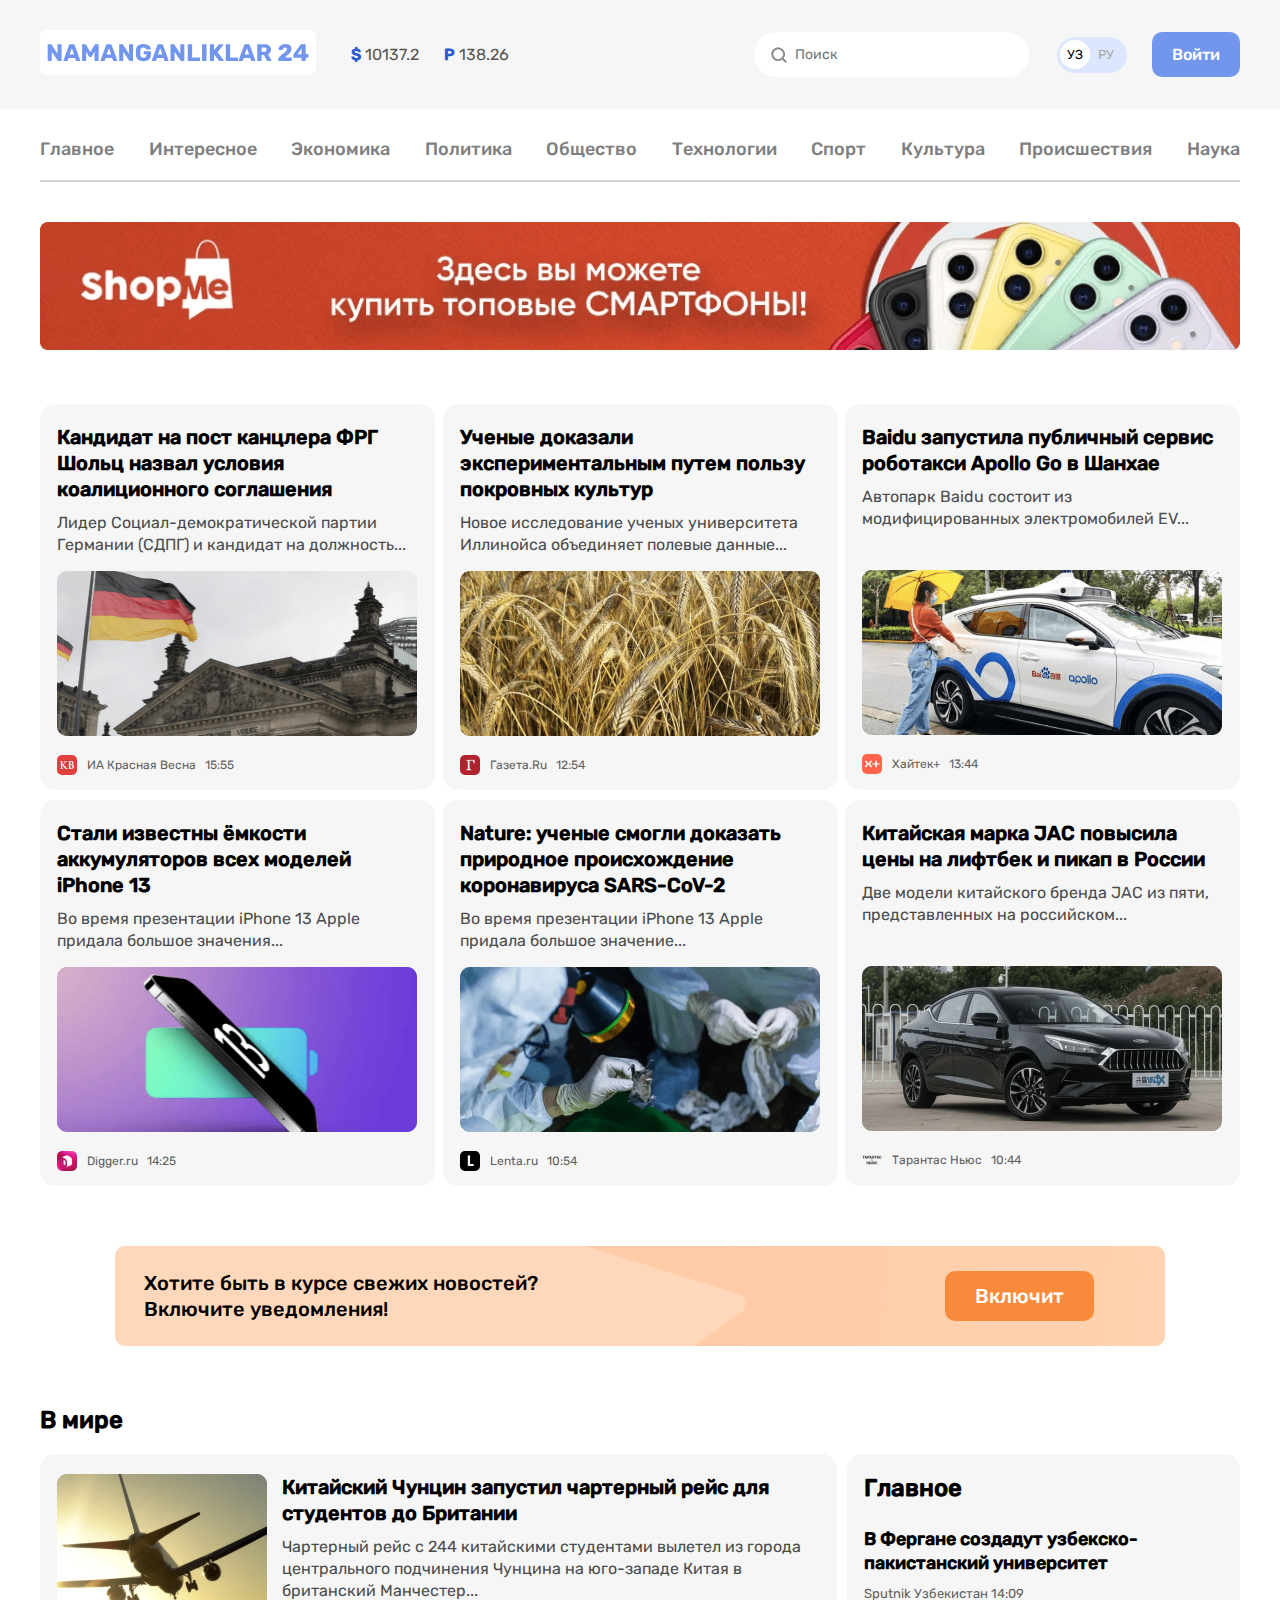
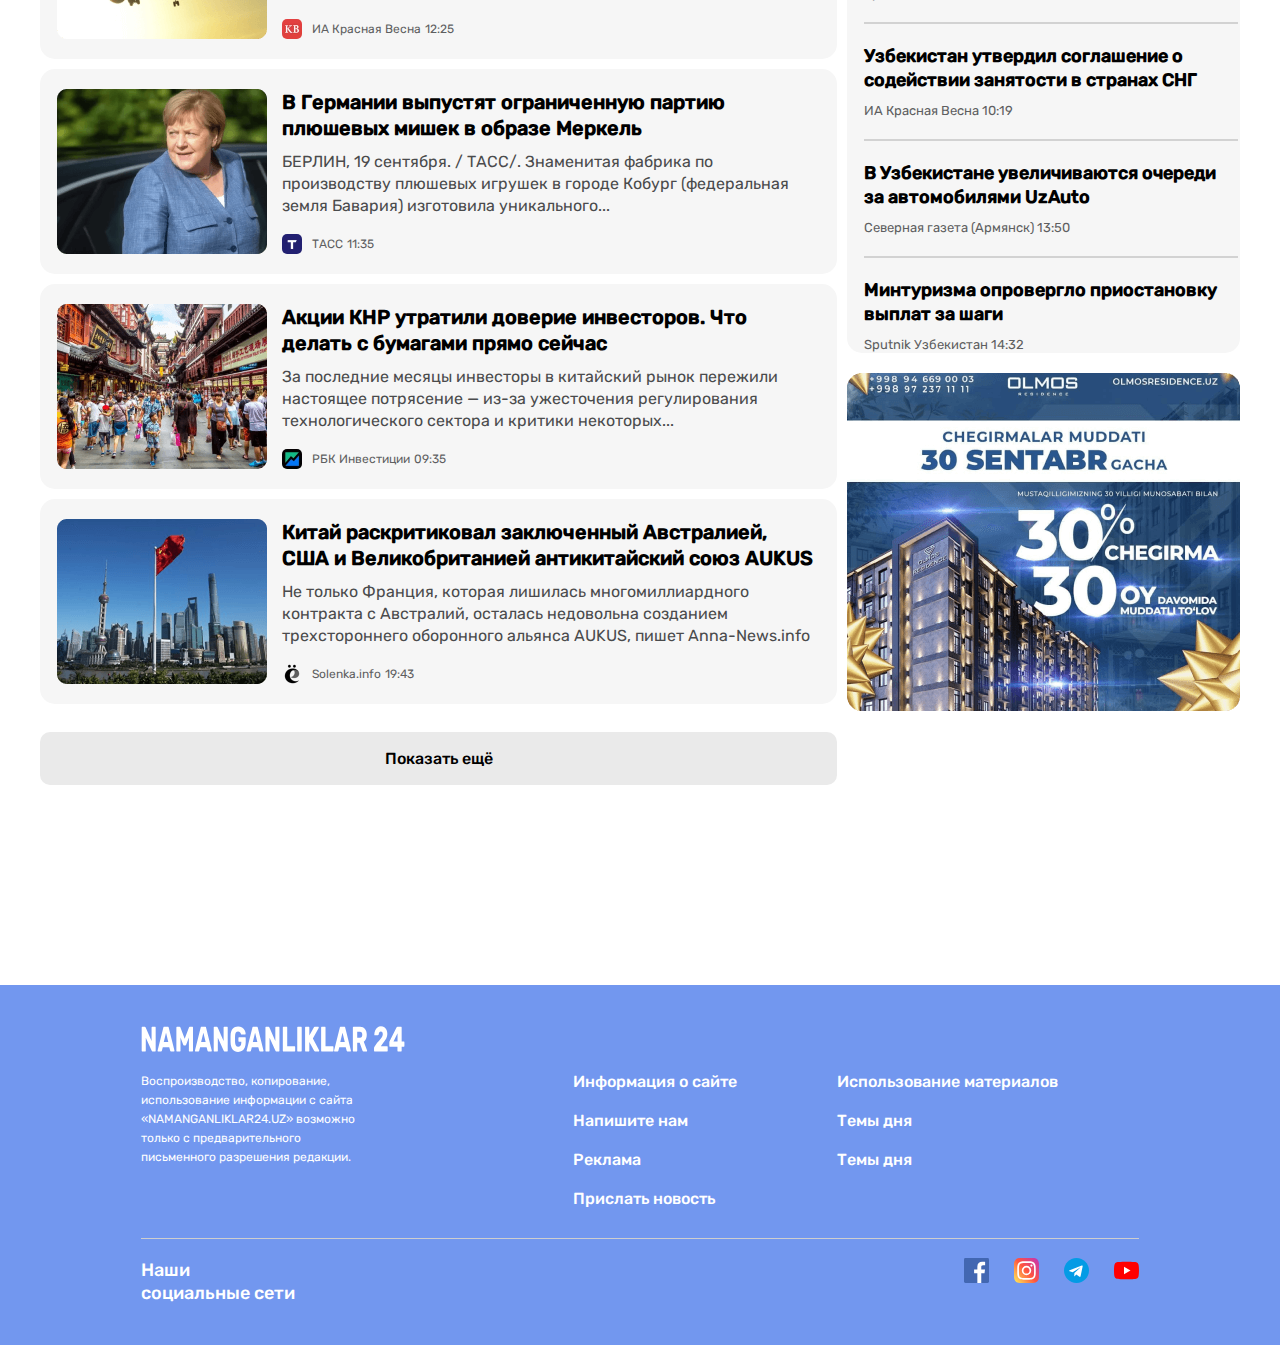
<file: index.html>
<!DOCTYPE html>
<html lang="en">
<head>
  <meta charset="UTF-8">
  <meta http-equiv="X-UA-Compatible" content="IE=edge">
  <meta name="viewport" content="width=device-width, initial-scale=1.0">
  <link rel="stylesheet" href="./main.css">
  <title>10-lesson</title>
</head>
<body>
  
  <!-- start heider -->
  <header class="site-header">
    <div class="header__box">
      <div class="container">
        <div class="namanganliklar__box">
          <a class="logotip__link" href="./index.html"><img class="logotip__img" src="./images/NAMANGANLIKLAR24.svg" width="276" height="45" alt="NAMANGANLIKLAR24"></a>
        
        <ul class="money__list">
          <li class="money__item money__item__add">
            <span class="money">$ </span>10137.2
          </li>
          <li class="money__item">
            <span class="money">P </span>138.26
          </li>
        </ul>
        <form class="search__box" action="https://echo.htmlacademy.ru/" method="get">
          <input class="form__input" type="search" name="search__site" aria-label="search" placeholder="Поиск">
        </form>
        <div class="language__box">
          <span class="uz">УЗ</span>
          <span class="ru">РУ</span>
        </div>
        <a class="botton__link" href="#">Войти</a>
        <!-- <button class="site__button" type="submit">Войти</button> -->
        </div>
      </div>
    </div>
    <div class="container">
      <nav class="navigation">
        <ul class="list">
          <li class="item">
            <a class="item__link" href="./index.html">Главное</a>
          </li>
          <li class="item">
            <a class="item__link" href="./pagetwo.html">Интересное</a>
          </li>
          <li class="item">
            <a class="item__link" href="#">Экономика</a>
          </li>
          <li class="item">
            <a class="item__link" href="#">Политика</a>
          </li>
          <li class="item">
            <a class="item__link" href="#">Общество</a>
          </li>
          <li class="item">
            <a class="item__link" href="./pagethere.html">Технологии</a>
          </li>
          <li class="item">
            <a class="item__link" href="#">Спорт</a>
          </li>
          <li class="item">
            <a class="item__link" href="#">Культура</a>
          </li>
          <li class="item">
            <a class="item__link" href="#">Происшествия</a>
          </li>
          <li class="item">
            <a class="item__link" href="#">Наука</a>
          </li>
        </ul>
        <hr class="site__hr">
      </nav>
    </div>
  </header>
  <!-- end heider -->

  <!-- main start -->
  <main class="site__main">
  <!-- start aside -->
  <aside class="site__aside">
    <div class="container">
      <a class="aside__link" href="#">
        <img class="aside__img" src="./images/aside.png" width="1200" height="128" alt="advertising of smartphones">
      </a>
    </div>
  </aside>
  <!-- end aside -->

  <!-- start section -->
  <section class="section__news">
    <div class="container">
      <h1 class="site__title">Daily messages</h1>
      <h2 class="site__news__title">Access to messages</h2>
      <ul class="news__list">
        <li class="news__item news__add">
          <a class="site__shooting" href="#">
            <div class="news__box">
            <h3 class="news__title">Кандидат на пост канцлера ФРГ Шольц назвал условия коалиционного соглашения</h3>
            <p class="news__text">Лидер Социал-демократической партии Германии (СДПГ) и кандидат на должность...</p>
          </div>
          <img class="news__img" src="./images/image1.png" width="360" height="165" alt="Germany flag">
          <div class="advertising__box">
            <img class="advertising__img" src="./images/image1.1.svg" width="20" height="20" alt="KB logotip">
            <span class="advertising__text">ИА Красная Весна</span>
            <time class="datetime">15:55</time>
          </div>
          </a>
        </li>
        <li class="news__item news__add">
          <a class="site__shooting" href="#">
            <div class="news__box">
            <h3 class="news__title">Ученые доказали экспериментальным путем пользу покровных культур</h3>
            <p class="news__text">Новое исследование ученых университета Иллинойса объединяет полевые данные... </p>
          </div>
          <img class="news__img" src="./images/image2.png" width="360" height="165" alt="wheat">
          <div class="advertising__box">
            <img class="advertising__img" src="./images/image2.2.svg" width="20" height="20" alt="G logotip">
            <span class="advertising__text">Газета.Ru</span>
            <time class="datetime">12:54</time>
          </div>
          </a>
        </li>
        <li class="news__item news__add">
          <a class="site__shooting" href="#">
            <div class="news__box box__tu">
            <h3 class="news__title">Baidu запустила публичный сервис роботакси Apollo Go в Шанхае</h3>
            <p class="news__text">Автопарк Baidu состоит из модифицированных электромобилей EV... </p>
          </div>
          <img class="news__img" src="./images/image3.png" width="360" height="165" alt="taxi">
          <div class="advertising__box">
            <img class="advertising__img" src="./images/image3.3.svg" width="20" height="20" alt="x+ logotip">
            <span class="advertising__text">Хайтек+</span>
            <time class="datetime">13:44</time>
          </div>
          </a>
        </li>
        <li class="news__item">
          <a class="site__shooting" href="#">
            <div class="news__box">
            <h3 class="news__title">Стали известны ёмкости аккумуляторов всех моделей iPhone 13</h3>
            <p class="news__text">Во время презентации iPhone 13 Apple придала большое значения...</p>
          </div>
          <img class="news__img" src="./images/image4.png" width="360" height="165" alt="phone">
          <div class="advertising__box">
            <img class="advertising__img" src="./images/image4.4.svg" width="20" height="20" alt="Digger.ru">
            <span class="advertising__text">Digger.ru</span>
            <time class="datetime">14:25</time>
          </div>
          </a>
        </li>
        <li class="news__item">
          <a class="site__shooting" href="#">
            <div class="news__box">
            <h3 class="news__title">Nature: ученые смогли доказать природное происхождение коронавируса SARS-CoV-2</h3>
            <p class="news__text">Во время презентации iPhone 13 Apple придала большое значение...</p>
          </div>
          <img class="news__img" src="./images/image5.png" width="360" height="165" alt="coronavirus">
          <div class="advertising__box">
            <img class="advertising__img" src="./images/image5.5.svg" width="20" height="20" alt="L logotip">
            <span class="advertising__text">Lenta.ru</span>
            <time class="datetime">10:54</time>
          </div>
          </a>
        </li>
        <li class="news__item">
          <a class="site__shooting" href="#">
            <div class="news__box box__tu">
            <h3 class="news__title">Китайская марка JAC повысила цены на лифтбек и пикап в России</h3>
            <p class="news__text">Две модели китайского бренда JAC из пяти, представленных на российском...</p>
          </div>
          <img class="news__img" src="./images/image6.png" width="360" height="165" alt="machine">
          <div class="advertising__box">
            <img class="advertising__img" src="./images/image6.6.svg" width="20" height="20" alt="trantas nyus logotip">
            <span class="advertising__text">Тарантас Ньюс</span>
            <time class="datetime">10:44</time>
          </div>
          </a>
        </li>
      </ul>
    </div>
  </section>
  <!-- end section -->

  <!-- start article -->
  <article class="site__article">
    <div class="container">
      <div class="connection__box">
        <div class="connection__tu">
          <p class="connection">Хотите быть в курсе свежих новостей?  Включите уведомления!</p>
        </div>
        <a class="connection__link" href="#">Включит</a>
      </div>
    </div>
  </article>
  <!-- end article -->
  <!-- start section -->
  <section class="World">
    <div class="container">
      <div class="World__box">
        <h3 class="World__title__texts">В мире</h3>
        <div class="list__box">
          <ul class="world__list">
            <li class="world__item">
                <img class="world__img" src="./images/image2.1.png" width="210" height="165" alt="airplane">
              <div class="message__box">
                <a class="world__items__link" href="#">
                  <h3 class="message__title">Китайский Чунцин запустил чартерный рейс для студентов до Британии</h3>
                </a>
                <p class="message__text">Чартерный рейс с 244 китайскими студентами вылетел из города центрального подчинения Чунцина на юго-западе Китая в британский Манчестер...</p>
                <div class="logotips__box">
                  <img class="logotip__images" src="./images/image1.1.svg" width="20" height="20" alt="KB logotip">
                  <span class="logotips__span">ИА Красная Весна </span>
                  <time class="datetime">12:25</time>
                </div>
              </div>
              </a>
            </li>
            <li class="world__item">
                <img class="world__img" src="./images/image2.2.png" width="210" height="165" alt="Bears in the guise of Merkel in Germany">
              <div class="message__box">
                <a class="world__items__link" href="#">
                  <h3 class="message__title">В Германии выпустят ограниченную партию плюшевых мишек в образе Меркель</h3>
                </a>
                <p class="message__text">БЕРЛИН, 19 сентября. / ТАСС/. Знаменитая фабрика по производству плюшевых игрушек в городе Кобург (федеральная земля Бавария) изготовила уникального...</p>
                <div class="logotips__box">
                  <img class="logotip__images" src="./images/t-logotip.svg" width="20" height="20" alt="T logotip">
                  <span class="logotips__span">ТАСС </span>
                  <time class="datetime"> 11:35</time>
                </div>
              </div>
              </a>
            </li>
            <li class="world__item">
                <img class="world__img" src="./images/image2.3.png" width="210" height="165" alt="PRC shares lost the confidence of investors">
              <div class="message__box">
                <a class="world__items__link" href="#">
                  <h3 class="message__title">Акции КНР утратили доверие инвесторов. Что делать с бумагами прямо сейчас</h3>
                </a>
                <p class="message__text">За последние месяцы инвесторы в китайский рынок пережили настоящее потрясение — из-за ужесточения регулирования технологического сектора и критики некоторых...</p>
                <div class="logotips__box">
                  <img class="logotip__images" src="./images/birja-logotip.svg" width="20" height="20" alt="birjalogotip">
                  <span class="logotips__span">РБК Инвестиции </span>
                  <time class="datetime">09:35</time>
                </div>
              </div>
              </a>
            </li>
            <li class="world__item world__item__add">
                <img class="world__img" src="./images/image2.4.png" width="210" height="165" alt="Criticized the aukus alliance against China">
              <div class="message__box">
                <a class="world__items__link" href="#">
                  <h3 class="message__title">Китай раскритиковал заключенный Австралией, США и Великобританией антикитайский союз AUKUS</h3>
                </a>
                <p class="message__text">Не только Франция, которая лишилась многомиллиардного контракта с Австралий, осталась недовольна созданием трехстороннего оборонного альянса AUKUS, пишет Anna-News.info</p>
                <div class="logotips__box">
                  <img class="logotip__images" src="./images/е-logotip.svg" width="20" height="20" alt="е logotip">
                  <span class="logotips__span">Solenka.info </span>
                  <time class="datetime">19:43</time>
                </div>
              </div>
              </a>
            </li>
          </ul>
          <div class="Main__page__box">
            <div class="page__box">
              <a class="main__page__box__link" href="./index.html">
                <h3 class="page__title">Главное</h3>
              </a>
              <ul class="page__list">
                <li class="page__item">
                  <a class="page__item__link" href="#">
                    <h4 class="title__box__text">В Фергане создадут узбекско-пакистанский университет</h4>
                <div class="datetime__box">
                  <span class="datetime__span">Sputnik Узбекистан </span>
                  <time class="datetime__main">14:09</time>
                </div>
                <hr class="site__hr">
                  </a>
                </li>
                <li class="page__item">
                  <a class="page__item__link" href="#">
                    <h4 class="title__box__text">Узбекистан утвердил соглашение о содействии занятости в странах СНГ</h4>
                <div class="datetime__box">
                  <span class="datetime__span">ИА Красная Весна </span>
                  <time class="datetime__main">10:19</time>
                </div>
                <hr class="site__hr">
                  </a>
                </li>
                <li class="page__item">
                  <a class="page__item__link" href="#">
                    <h4 class="title__box__text">В Узбекистане увеличиваются очереди за автомобилями UzAuto</h4>
                <div class="datetime__box">
                  <span class="datetime__span">Северная газета (Армянск) </span>
                  <time class="datetime__main">13:50</time>
                </div>
                <hr class="site__hr">
                  </a>
                </li>
                <li class="page__item page__item__add">
                  <a class="page__item__link" href="#">
                    <h4 class="title__box__text">Минтуризма опровергло приостановку выплат за шаги</h4>
                <div class="datetime__box datetime__box__add">
                  <span class="datetime__span">Sputnik Узбекистан </span>
                  <time class="datetime__main">14:32</time>
                </div>
                  </a>
                </li>
              </ul>
            </div>
            <aside class="aside__olmos">
              <!-- <a class="olmos__link" href="#"> -->
                <img class="olmos__img" src="./images/aside.2.png" width="393" height="338" alt="discount period until September 30">
              </a>
            </aside>

          </div>
        </div>
        <div class="next__link__box">
          <a class="next__link" href="#">Показать ещё</a>
        </div>
  
      </div>
    </div>
  </section>
  <!-- section end -->
</main>
<!-- main end -->

<!-- start footer -->
<footer class="site__footer">
  <div class="container">
    <div class="footer__box">
      <img class="footer__img" src="./images/logo2.svg" width="264" height="28" alt="logotip">
      <div class="logotip__box">
      <div class="boxx">
        <p class="footer__logotip__text">Воспроизводство, копирование, использование информации с сайта «NAMANGANLIKLAR24.UZ» возможно только с предварительного письменного разрешения редакции.</p>
      </div>
      <ul class="footer__the__list">
        <li class="footer__the__item"><a class="footer__the__item__link" href="#">Информация о сайте</a></li>
        <li class="footer__the__item"><a class="footer__the__item__link" href="./pagefour.html">Напишите нам</a></li>
        <li class="footer__the__item"><a class="footer__the__item__link" href="#">Реклама</a></li>
        <li class="footer__the__item add"><a class="footer__the__item__link" href="#">Прислать новость</a></li>
      </ul>
      <ul class="footer__theme__list">
        <li class="footer__theme__item"><a class="footer__the__item__link" href="#">Использование материалов</a></li>
        <li class="footer__theme__item"><a class="footer__the__item__link" href="#">Темы дня</a></li>
        <li class="footer__theme__item item__add"><a class="footer__the__item__link" href="#">Темы дня</a></li>
      </ul>
    </div>
    
    <!-- <hr class="footer__hr"> -->
    <div class="logotip__footer">
      <di class="footer__text__boxx">
        <p class="footer__text">Наши социальные сети</p>
      </di>
      <ul class="logotip__list">
        <li class="logotip__item">
          <a class="logotip__item__ling__footer" href="#">
            <img class="logotip__item__img__footer" src="./images/facebook2.svg" width="25" height="25" alt="facebook">
          </a>
        </li>
        <li class="logotip__item">
          <a class="logotip__item__ling__footer" href="#">
            <img class="logotip__item__img__footer" src="./images/instagram2.svg" width="25" height="25" alt="instagram">
          </a>
        </li>
        <li class="logotip__item">
          <a class="logotip__item__ling__footer" href="#">
            <img class="logotip__item__img__footer" src="./images/telegram2.svg" width="25" height="25" alt="telegram">
          </a>
        </li>
        <li class="logotip__item logotip__item__add">
          <a class="logotip__item__ling__footer" href="#">
            <img class="logotip__item__img__footer" src="./images/youtube2.svg" width="25" height="25" alt="you tube">
          </a>
        </li>
      </ul>
    </div>
    </div>
  </div>
</footer>
<!-- end footer -->
</body>
</html>
</file>
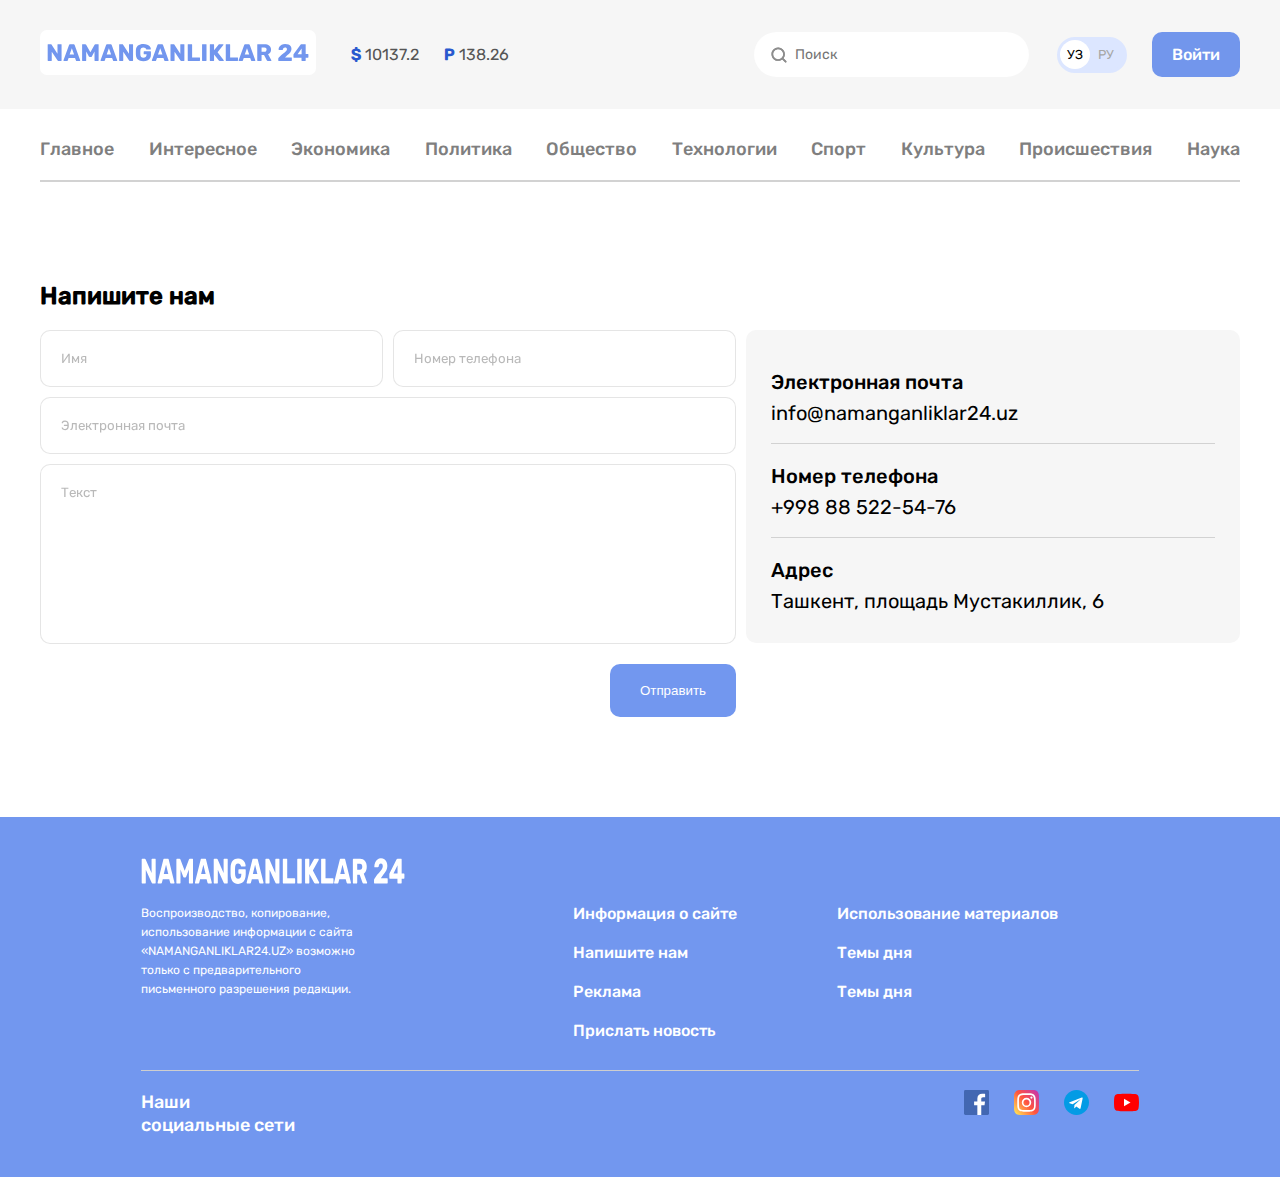
<file: pagefour.html>
<!DOCTYPE html>
<html lang="en">
<head>
  <meta charset="UTF-8">
  <meta http-equiv="X-UA-Compatible" content="IE=edge">
  <meta name="viewport" content="width=device-width, initial-scale=1.0">
  <link rel="stylesheet" href="./main.css">
  <title>pagefour</title>
</head>
<body>
   <!-- start heider -->
   <header class="site-header">
    <div class="header__box">
      <div class="container">
        <div class="namanganliklar__box">
          <a class="logotip__link" href="./index.html"><img class="logotip__img" src="./images/NAMANGANLIKLAR24.svg" width="276" height="45" alt="NAMANGANLIKLAR24"></a>
        
        <ul class="money__list">
          <li class="money__item money__item__add">
            <span class="money">$ </span>10137.2
          </li>
          <li class="money__item">
            <span class="money">P </span>138.26
          </li>
        </ul>
        <form class="search__box" action="https://echo.htmlacademy.ru/" method="get">
          <input class="form__input" type="search" name="search__site" aria-label="search" placeholder="Поиск">
        </form>
        <div class="language__box">
          <span class="uz">УЗ</span>
          <span class="ru">РУ</span>
        </div>
        <a class="botton__link" href="#">Войти</a>
        <!-- <button class="site__button" type="submit">Войти</button> -->
        </div>
      </div>
    </div>
    <div class="container">
      <nav class="navigation">
        <ul class="list">
          <li class="item">
            <a class="item__link" href="./index.html">Главное</a>
          </li>
          <li class="item">
            <a class="item__link" href="./pagetwo.html">Интересное</a>
          </li>
          <li class="item">
            <a class="item__link" href="#">Экономика</a>
          </li>
          <li class="item">
            <a class="item__link" href="#">Политика</a>
          </li>
          <li class="item">
            <a class="item__link" href="#">Общество</a>
          </li>
          <li class="item">
            <a class="item__link" href="./pagethere.html">Технологии</a>
          </li>
          <li class="item">
            <a class="item__link" href="#">Спорт</a>
          </li>
          <li class="item">
            <a class="item__link" href="#">Культура</a>
          </li>
          <li class="item">
            <a class="item__link" href="#">Происшествия</a>
          </li>
          <li class="item">
            <a class="item__link" href="#">Наука</a>
          </li>
        </ul>
        <hr class="site__hr">
      </nav>
    </div>
  </header>
  <!-- end heider -->

  <!-- start main  -->
  <main class="site__main">
    <!-- start section  -->
    <section class="site__section">
      <div class="container">
      <h1 class="site__title__h">site form</h1>
      <h2 class="site__title__h">site adres</h2>
      <h3 class="box__form__title">Напишите нам</h3>
      <div class="box__form">
        <form class="site__form" action="https://echo.htmlacademy.ru/" method="post">
          <input class="input__text" type="text" name="text__name" aria-label="name" placeholder="Имя" required>
          <input class="input__tel" type="tel" name="number__phone" aria-label="enter your number" placeholder="Номер телефона" required>
          <input class="input__email" type="email" name="email__site" aria-label="insertion of the Gmail" placeholder="Электронная почта" required>
          <textarea class="site__textarea" name="text__site" aria-label="enter a comment" placeholder="Текст"></textarea>
          <button class="site__button" type="submit">Отправить</button>
        </form>
        <ul class="form__list">
          <li class="form__item">
            <p class="form__item__text">Электронная почта</p>
            <a class="form__link" href="mailto:info@namanganliklar24.uz">info@namanganliklar24.uz</a>
          </li>
          <li class="form__item">
            <p class="form__item__text">Номер телефона</p> 
            <a class="form__link" href="tel:998885225476">+998 88 522-54-76</a>
          </li>
          <li class="form__item form__item__add">
            <p class="form__item__text">Адрес</p> 
            <a class="form__link form__link__add" href="https://goo.gl/maps/HYbH9EAdqCLyphsW8">Ташкент, площадь Мустакиллик, 6 </a>
          </li>
        </ul>
      </div>
      </div>
    </section>
    <!-- end section  -->
  </main>
  <!-- end main  -->
<!-- start footer -->
<footer class="site__footer">
  <div class="container">
    <div class="footer__box">
      <img class="footer__img" src="./images/logo2.svg" width="264" height="28" alt="logotip">
      <div class="logotip__box">
      <div class="boxx">
        <p class="footer__logotip__text">Воспроизводство, копирование, использование информации с сайта «NAMANGANLIKLAR24.UZ» возможно только с предварительного письменного разрешения редакции.</p>
      </div>
      <ul class="footer__the__list">
        <li class="footer__the__item"><a class="footer__the__item__link" href="#">Информация о сайте</a></li>
        <li class="footer__the__item"><a class="footer__the__item__link" href="./pagefour.html">Напишите нам</a></li>
        <li class="footer__the__item"><a class="footer__the__item__link" href="#">Реклама</a></li>
        <li class="footer__the__item add"><a class="footer__the__item__link" href="#">Прислать новость</a></li>
      </ul>
      <ul class="footer__theme__list">
        <li class="footer__theme__item"><a class="footer__the__item__link" href="#">Использование материалов</a></li>
        <li class="footer__theme__item"><a class="footer__the__item__link" href="#">Темы дня</a></li>
        <li class="footer__theme__item item__add"><a class="footer__the__item__link" href="#">Темы дня</a></li>
      </ul>
    </div>
    
    <!-- <hr class="footer__hr"> -->
    <div class="logotip__footer">
      <di class="footer__text__boxx">
        <p class="footer__text">Наши социальные сети</p>
      </di>
      <ul class="logotip__list">
        <li class="logotip__item">
          <a class="logotip__item__ling__footer" href="#">
            <img class="logotip__item__img__footer" src="./images/facebook2.svg" width="25" height="25" alt="facebook">
          </a>
        </li>
        <li class="logotip__item">
          <a class="logotip__item__ling__footer" href="#">
            <img class="logotip__item__img__footer" src="./images/instagram2.svg" width="25" height="25" alt="instagram">
          </a>
        </li>
        <li class="logotip__item">
          <a class="logotip__item__ling__footer" href="#">
            <img class="logotip__item__img__footer" src="./images/telegram2.svg" width="25" height="25" alt="telegram">
          </a>
        </li>
        <li class="logotip__item logotip__item__add">
          <a class="logotip__item__ling__footer" href="#">
            <img class="logotip__item__img__footer" src="./images/youtube2.svg" width="25" height="25" alt="you tube">
          </a>
        </li>
      </ul>
    </div>
    </div>
  </div>
</footer>
<!-- end footer -->
  
</body>
</html>
</file>
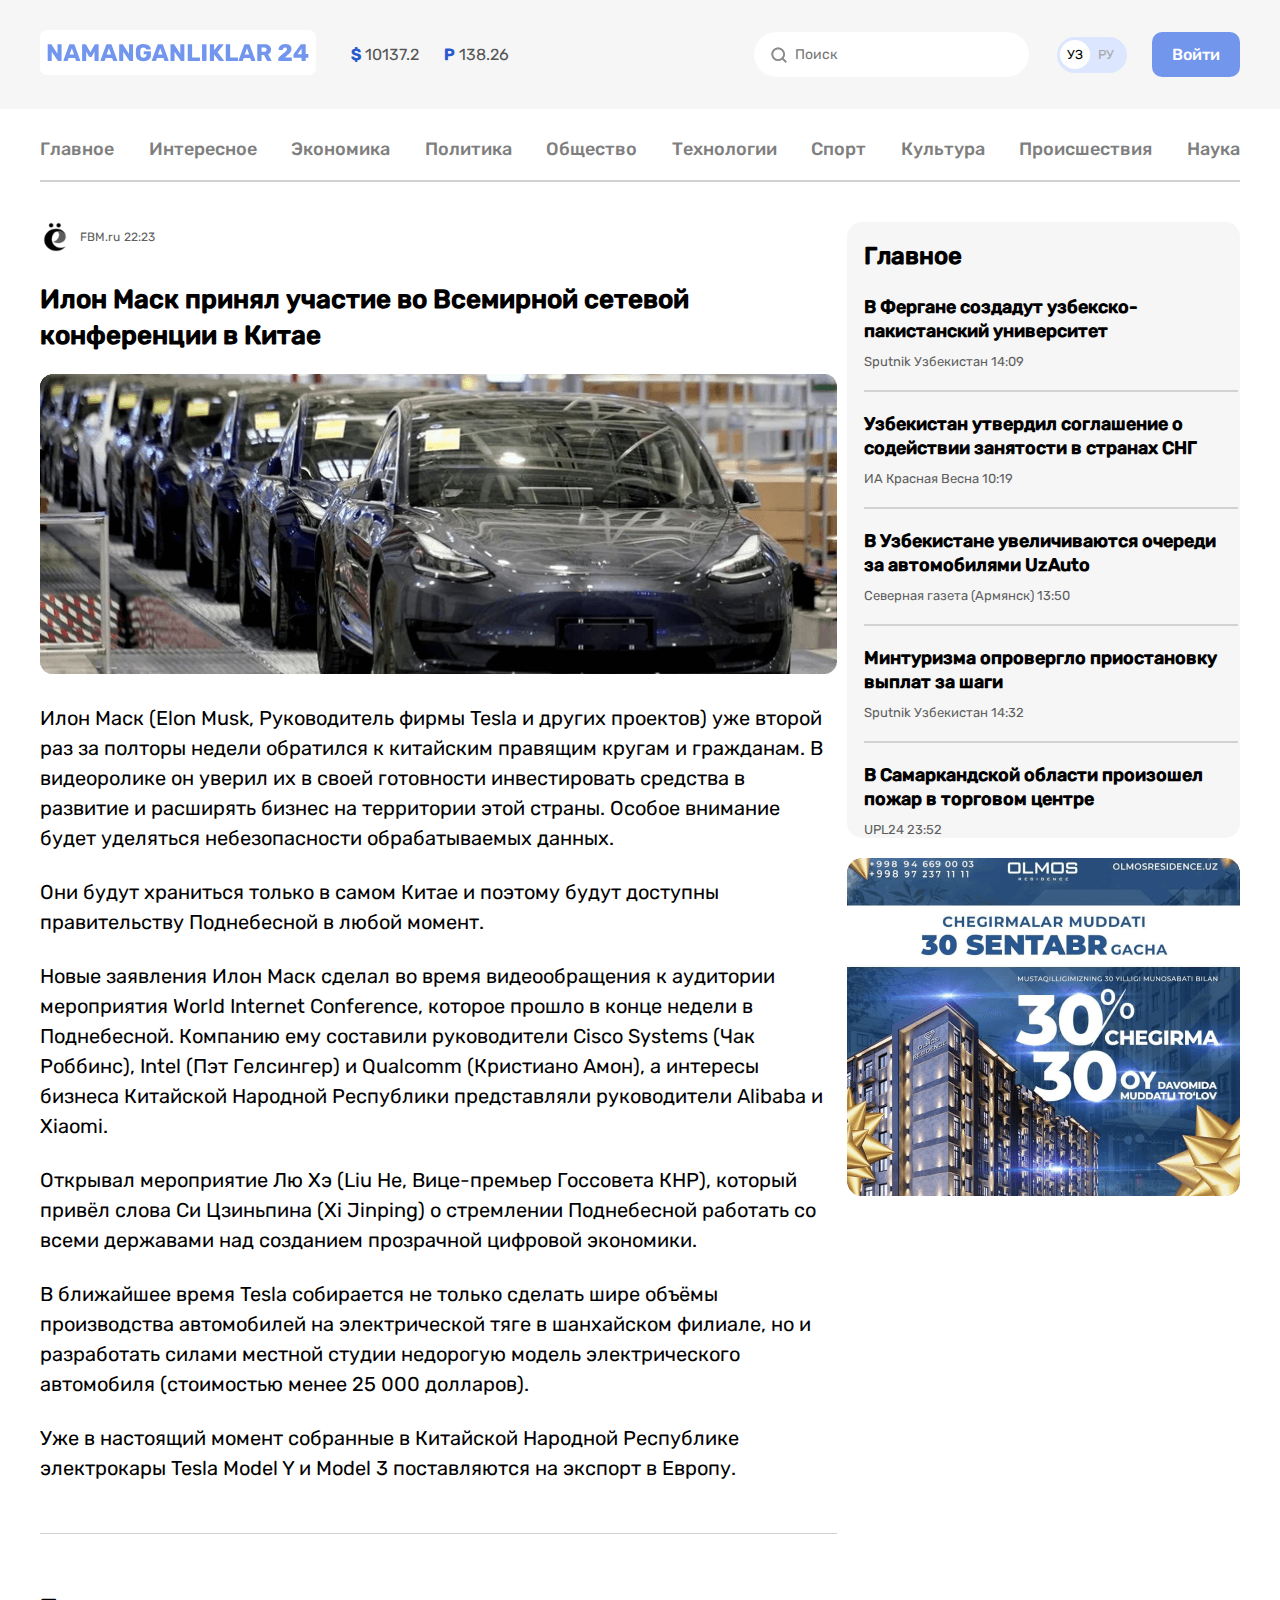
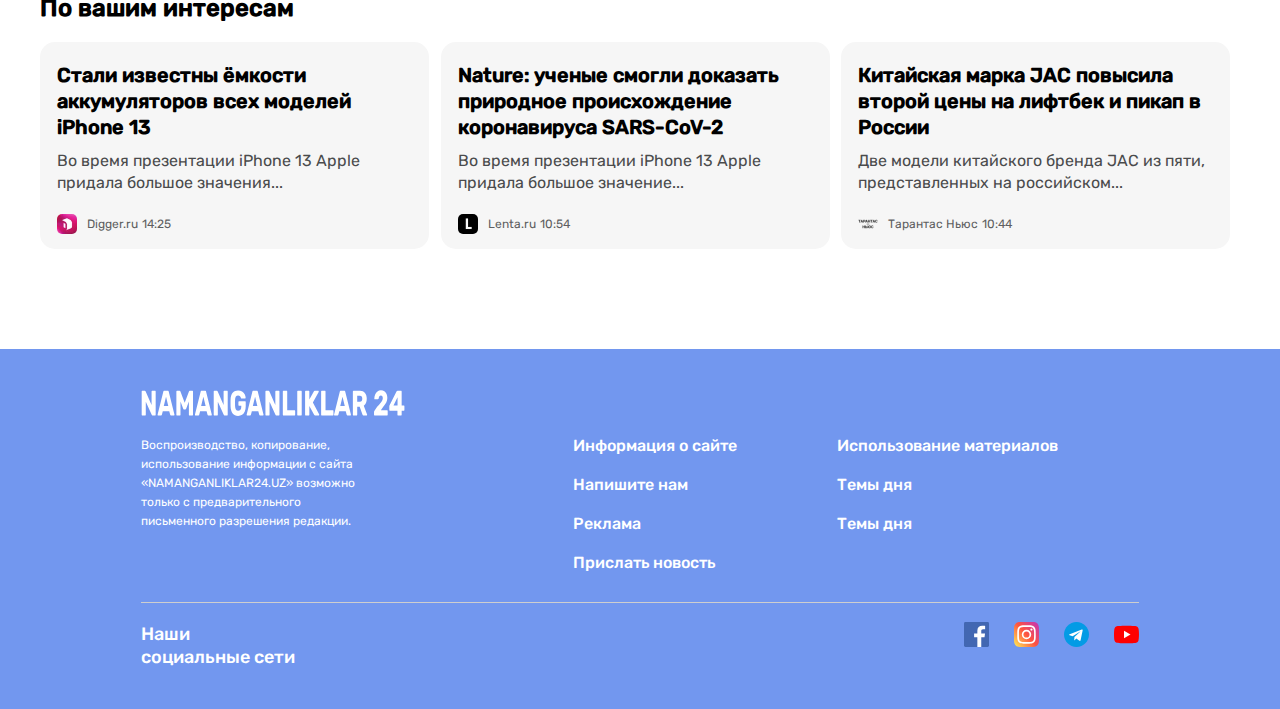
<file: pagethere.html>
<!DOCTYPE html>
<html lang="en">
<head>
  <meta charset="UTF-8">
  <meta http-equiv="X-UA-Compatible" content="IE=edge">
  <meta name="viewport" content="width=device-width, initial-scale=1.0">
  <link rel="stylesheet" href="./main.css">
  <title>pagethere</title>
</head>
<body>
     <!-- start heider -->
  <header class="site-header">
    <div class="header__box">
      <div class="container">
        <div class="namanganliklar__box">
          <a class="logotip__link" href="./index.html"><img class="logotip__img" src="./images/NAMANGANLIKLAR24.svg" width="276" height="45" alt="NAMANGANLIKLAR24"></a>
        
        <ul class="money__list">
          <li class="money__item money__item__add">
            <span class="money">$ </span>10137.2
          </li>
          <li class="money__item">
            <span class="money">P </span>138.26
          </li>
        </ul>
        <form class="search__box" action="https://echo.htmlacademy.ru/" method="get">
          <input class="form__input" type="search" name="search__site" aria-label="search" placeholder="Поиск">
        </form>
        <div class="language__box">
          <span class="uz">УЗ</span>
          <span class="ru">РУ</span>
        </div>
        <a class="botton__link" href="#">Войти</a>
        <!-- <button class="site__button" type="submit">Войти</button> -->
        </div>
      </div>
    </div>
    <div class="container">
      <nav class="navigation">
        <ul class="list">
          <li class="item">
            <a class="item__link" href="./index.html">Главное</a>
          </li>
          <li class="item">
            <a class="item__link" href="./pagetwo.html">Интересное</a>
          </li>
          <li class="item">
            <a class="item__link" href="#">Экономика</a>
          </li>
          <li class="item">
            <a class="item__link" href="#">Политика</a>
          </li>
          <li class="item">
            <a class="item__link" href="#">Общество</a>
          </li>
          <li class="item">
            <a class="item__link" href="./pagethere.html">Технологии</a>
          </li>
          <li class="item">
            <a class="item__link" href="#">Спорт</a>
          </li>
          <li class="item">
            <a class="item__link" href="#">Культура</a>
          </li>
          <li class="item">
            <a class="item__link" href="#">Происшествия</a>
          </li>
          <li class="item">
            <a class="item__link" href="#">Наука</a>
          </li>
        </ul>
        <hr class="site__hr">
      </nav>
    </div>
  </header>
  <!-- end heider -->

    <!-- start main  -->
    <main class="site__main">
       <!-- start section -->
  <section class="World">
    <div class="container">
      <div class="world__box__pagethere">
        <div class="pagethere__box">
          <div class="world__box__page">
            <div class="logotip__boxx">
              <img class="logotip__images" src="./images/pagethere.svg" width="30" height="30" alt="KB logotip">
              <span class="logotips__span">FBM.ru </span>
              <time class="datetime">22:23</time>
          </div>
          <h2 class="pagethere__title">Илон Маск принял участие во Всемирной сетевой конференции в Китае</h2>
          <img class="site__pagethere__img" src="./images/pagethereimg.png" width="797" height="300" alt="mashini">
          <p class="page__text">Илон Маск (Elon Musk, Руководитель фирмы Tesla и других проектов) уже второй раз за полторы недели обратился к китайским правящим кругам и гражданам. В видеоролике он уверил их в своей готовности инвестировать средства в развитие и расширять бизнес на территории этой страны. Особое внимание будет уделяться небезопасности обрабатываемых данных. </p>
          <p class="page__text">Они будут храниться только в самом Китае и поэтому будут доступны правительству Поднебесной в любой момент.</p>
          <p class="page__text">Новые заявления Илон Маск сделал во время видеообращения к аудитории мероприятия World Internet Conference, которое прошло в конце недели в Поднебесной. Компанию ему составили руководители Cisco Systems (Чак Роббинс), Intel (Пэт Гелсингер) и Qualcomm (Кристиано Амон), а интересы бизнеса Китайской Народной Республики представляли руководители Alibaba и Xiaomi. </p>
          <p class="page__text">Открывал мероприятие Лю Хэ (Liu He, Вице-премьер Госсовета КНР), который привёл слова Си Цзиньпина (Xi Jinping) о стремлении Поднебесной работать со всеми державами над созданием прозрачной цифровой экономики.</p>
          <p class="page__text">В ближайшее время Tesla собирается не только сделать шире объёмы производства автомобилей на электрической тяге в шанхайском филиале, но и разработать силами местной студии недорогую модель электрического автомобиля (стоимостью менее 25 000 долларов).</p>
          <p class="page__text add__pagethere"> Уже в настоящий момент собранные в Китайской Народной Республике электрокары Tesla Model Y и Model 3 поставляются на экспорт в Европу.</p>
        </div>

          <div class="Main__page__box">
            <div class="page__box">
              <a class="main__page__box__link" href="./index.html">
                <h3 class="page__title">Главное</h3>
              </a>
              <ul class="page__list">
                <li class="page__item">
                  <a class="page__item__link" href="#">
                    <h4 class="title__box__text">В Фергане создадут узбекско-пакистанский университет</h4>
                <div class="datetime__box">
                  <span class="datetime__span">Sputnik Узбекистан </span>
                  <time class="datetime__main">14:09</time>
                </div>
                <hr class="site__hr">
                  </a>
                </li>
                <li class="page__item">
                  <a class="page__item__link" href="#">
                    <h4 class="title__box__text">Узбекистан утвердил соглашение о содействии занятости в странах СНГ</h4>
                <div class="datetime__box">
                  <span class="datetime__span">ИА Красная Весна </span>
                  <time class="datetime__main">10:19</time>
                </div>
                <hr class="site__hr">
                  </a>
                </li>
                <li class="page__item">
                  <a class="page__item__link" href="#">
                    <h4 class="title__box__text">В Узбекистане увеличиваются очереди за автомобилями UzAuto</h4>
                <div class="datetime__box">
                  <span class="datetime__span">Северная газета (Армянск) </span>
                  <time class="datetime__main">13:50</time>
                </div>
                <hr class="site__hr">
                  </a>
                </li>
                <li class="page__item page__item__add">
                  <a class="page__item__link" href="#">
                    <h4 class="title__box__text">Минтуризма опровергло приостановку выплат за шаги</h4>
                <div class="datetime__box datetime__box__add">
                  <span class="datetime__span">Sputnik Узбекистан </span>
                  <time class="datetime__main">14:32</time>
                </div>
                <hr class="site__hr">
                  </a>
                </li>
                <li class="page__item">
                  <a class="page__item__link" href="#">
                    <h4 class="title__box__text">В Самаркандской области произошел пожар в торговом центре</h4>
                <div class="datetime__box">
                  <span class="datetime__span">UPL24 </span>
                  <time class="datetime__main">23:52</time>
                </div>
                  </a>
                </li>
              </ul>
            </div>
            <aside class="aside__olmos">
                <img class="olmos__img" src="./images/aside.2.png" width="393" height="338" alt="discount period until September 30">
              </a>
            </aside>
          </div>
        </div>
        <h3 class="pagethere__title__addd">По вашим интересам</h3>
        <ul class="pagethere__list">
            <li class="pagethere__item">
              <div class="pagethere__item__text__box">
              <h4 class="pagethere__item__title">Стали известны ёмкости аккумуляторов всех моделей iPhone 13</h4>
                <p class="pagethere__item__text">Во время презентации iPhone 13 Apple придала большое значения...</p>
              </div>      
              <div class="logotip__boxx logotip__add">
                <img class="logotip__images" src="./images/pagethere1.svg" width="20" height="20" alt="birjalogotip">
                <span class="logotips__span">Digger.ru </span>
                <time class="datetime">14:25</time>
              </div>
            </li>
            <li class="pagethere__item">
              <div class="pagethere__item__text__box">
              <h4 class="pagethere__item__title">Nature: ученые смогли доказать природное происхождение коронавируса SARS-CoV-2</h4>
                <p class="pagethere__item__text">Во время презентации iPhone 13 Apple придала большое значение...</p>
              </div>      
              <div class="logotip__boxx logotip__add">
                <img class="logotip__images" src="./images/pagethere2.svg" width="20" height="20" alt="birjalogotip">
                <span class="logotips__span">Lenta.ru </span>
                <time class="datetime">10:54</time>
              </div>
            </li>
            <li class="pagethere__item">
              <div class="pagethere__item__text__box">
              <h4 class="pagethere__item__title">Китайская марка JAC повысила второй цены на лифтбек и пикап в России</h4>
                <p class="pagethere__item__text">Две модели китайского бренда JAC из пяти, представленных на российском...</p>
              </div>
              <div class="logotip__boxx logotip__add">
                <img class="logotip__images" src="./images/pagethere3.svg" width="20" height="20" alt="birjalogotip">
                <span class="logotips__span">Тарантас Ньюс </span>
                <time class="datetime">10:44</time>
              </div>
            </li>
          </ul>
    </div>
   </div>
  </section>
  <!-- section end -->
    </main>
    <!-- end main  -->
<!-- start footer -->
<footer class="site__footer">
  <div class="container">
    <div class="footer__box">
      <img class="footer__img" src="./images/logo2.svg" width="264" height="28" alt="logotip">
      <div class="logotip__box">
      <div class="boxx">
        <p class="footer__logotip__text">Воспроизводство, копирование, использование информации с сайта «NAMANGANLIKLAR24.UZ» возможно только с предварительного письменного разрешения редакции.</p>
      </div>
      <ul class="footer__the__list">
        <li class="footer__the__item"><a class="footer__the__item__link" href="#">Информация о сайте</a></li>
        <li class="footer__the__item"><a class="footer__the__item__link" href="./pagefour.html">Напишите нам</a></li>
        <li class="footer__the__item"><a class="footer__the__item__link" href="#">Реклама</a></li>
        <li class="footer__the__item add"><a class="footer__the__item__link" href="#">Прислать новость</a></li>
      </ul>
      <ul class="footer__theme__list">
        <li class="footer__theme__item"><a class="footer__the__item__link" href="#">Использование материалов</a></li>
        <li class="footer__theme__item"><a class="footer__the__item__link" href="#">Темы дня</a></li>
        <li class="footer__theme__item item__add"><a class="footer__the__item__link" href="#">Темы дня</a></li>
      </ul>
    </div>
    
    <!-- <hr class="footer__hr"> -->
    <div class="logotip__footer">
      <di class="footer__text__boxx">
        <p class="footer__text">Наши социальные сети</p>
      </di>
      <ul class="logotip__list">
        <li class="logotip__item">
          <a class="logotip__item__ling__footer" href="#">
            <img class="logotip__item__img__footer" src="./images/facebook2.svg" width="25" height="25" alt="facebook">
          </a>
        </li>
        <li class="logotip__item">
          <a class="logotip__item__ling__footer" href="#">
            <img class="logotip__item__img__footer" src="./images/instagram2.svg" width="25" height="25" alt="instagram">
          </a>
        </li>
        <li class="logotip__item">
          <a class="logotip__item__ling__footer" href="#">
            <img class="logotip__item__img__footer" src="./images/telegram2.svg" width="25" height="25" alt="telegram">
          </a>
        </li>
        <li class="logotip__item logotip__item__add">
          <a class="logotip__item__ling__footer" href="#">
            <img class="logotip__item__img__footer" src="./images/youtube2.svg" width="25" height="25" alt="you tube">
          </a>
        </li>
      </ul>
    </div>
    </div>
  </div>
</footer>
<!-- end footer -->

  
</body>
</html>
</file>
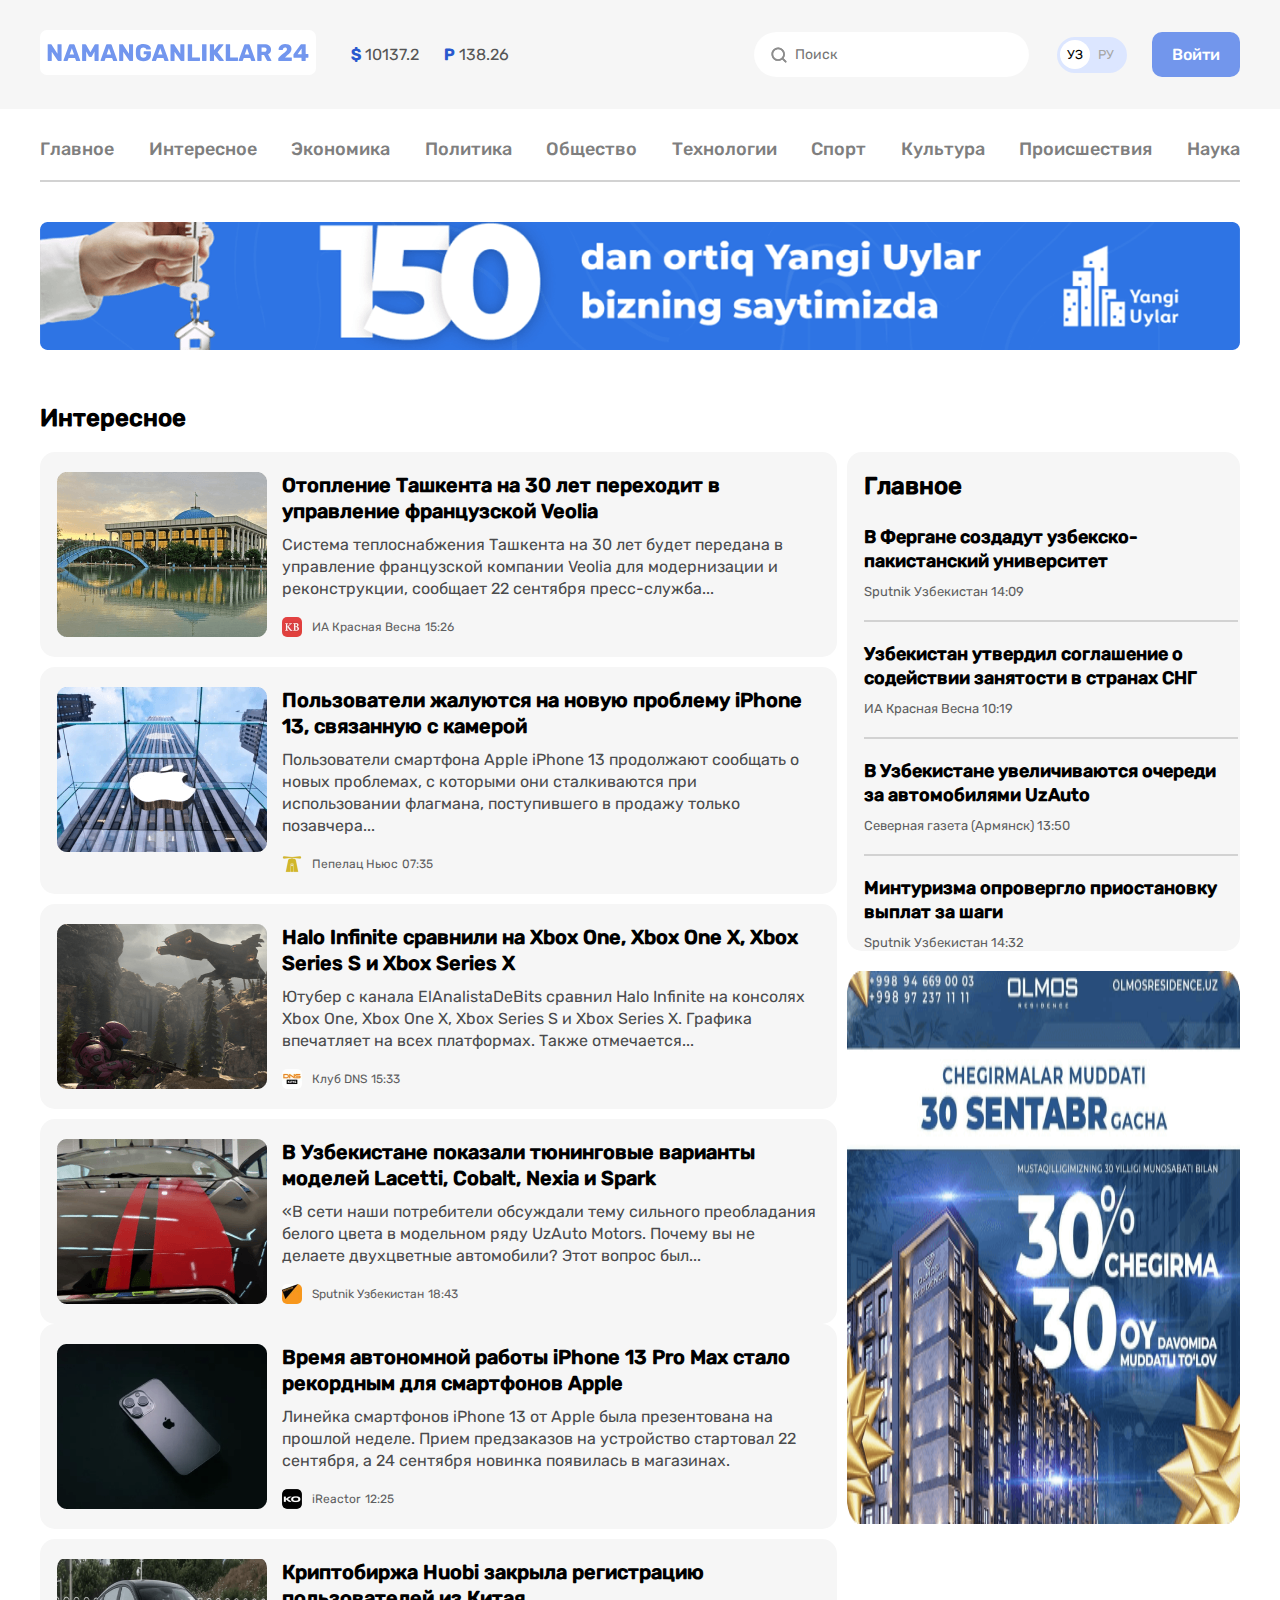
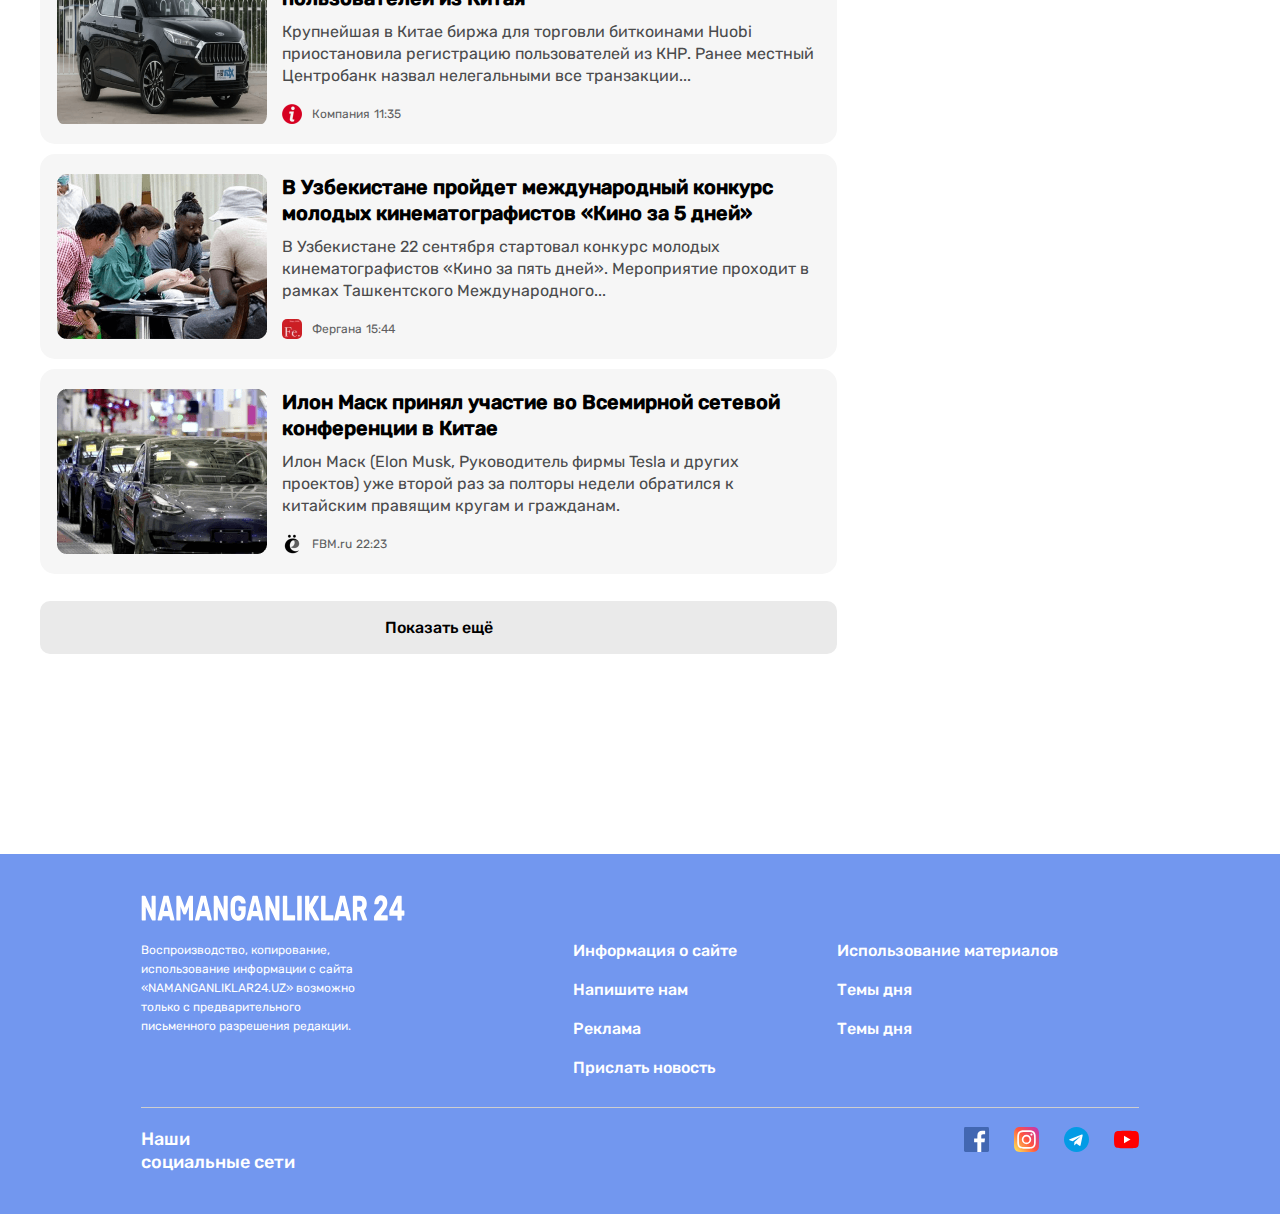
<file: pagetwo.html>
<!DOCTYPE html>
<html lang="en">
<head>
  <meta charset="UTF-8">
  <meta http-equiv="X-UA-Compatible" content="IE=edge">
  <meta name="viewport" content="width=device-width, initial-scale=1.0">
  <link rel="stylesheet" href="./main.css">
  <title>pagetwo</title>
</head>
<body>
   <!-- start heider -->
   <header class="site-header">
    <div class="header__box">
      <div class="container">
        <div class="namanganliklar__box">
          <a class="logotip__link" href="./index.html"><img class="logotip__img" src="./images/NAMANGANLIKLAR24.svg" width="276" height="45" alt="NAMANGANLIKLAR24"></a>
        
        <ul class="money__list">
          <li class="money__item money__item__add">
            <span class="money">$ </span>10137.2
          </li>
          <li class="money__item">
            <span class="money">P </span>138.26
          </li>
        </ul>
        <form class="search__box" action="https://echo.htmlacademy.ru/" method="get">
          <input class="form__input" type="search" name="search__site" aria-label="search" placeholder="Поиск">
        </form>
        <div class="language__box">
          <span class="uz">УЗ</span>
          <span class="ru">РУ</span>
        </div>
        <a class="botton__link" href="#">Войти</a>
        <!-- <button class="site__button" type="submit">Войти</button> -->
        </div>
      </div>
    </div>
    <div class="container">
      <nav class="navigation">
        <ul class="list">
          <li class="item">
            <a class="item__link" href="./index.html">Главное</a>
          </li>
          <li class="item">
            <a class="item__link" href="./pagetwo.html">Интересное</a>
          </li>
          <li class="item">
            <a class="item__link" href="#">Экономика</a>
          </li>
          <li class="item">
            <a class="item__link" href="#">Политика</a>
          </li>
          <li class="item">
            <a class="item__link" href="#">Общество</a>
          </li>
          <li class="item">
            <a class="item__link" href="./pagethere.html">Технологии</a>
          </li>
          <li class="item">
            <a class="item__link" href="#">Спорт</a>
          </li>
          <li class="item">
            <a class="item__link" href="#">Культура</a>
          </li>
          <li class="item">
            <a class="item__link" href="#">Происшествия</a>
          </li>
          <li class="item">
            <a class="item__link" href="#">Наука</a>
          </li>
        </ul>
        <hr class="site__hr">
      </nav>
    </div>
  </header>
  <!-- end heider -->

  <!-- start main -->
  <main class="site__main">
      <!-- start aside -->
  <aside class="site__aside">
    <div class="container">
      <a class="aside__link" href="#">
        <img class="aside__img" src="./images/pagetwoaside.png" width="1200" height="128" alt="advertising of smartphones">
      </a>
    </div>
  </aside>
  <!-- end aside -->
  <!-- start section -->
  <section class="World add__world">
    <div class="container">
      <div class="World__box">
        <h3 class="World__title__texts">Интересное</h3>
        <div class="list__box">
          <ul class="world__list">
            <li class="world__item">
              <img class="world__img" src="./images/pagetwo1.png" width="210" height="165" alt="Bears in the guise of Merkel in Germany">
             <div class="message__box">
              <a class="world__items__link" href="#">
                <h3 class="message__title">Отопление Ташкента на 30 лет переходит в управление французской Veolia</h3>
              </a>
              <p class="message__text">Система теплоснабжения Ташкента на 30 лет будет передана в управление французской компании Veolia для модернизации и реконструкции, сообщает 22 сентября пресс-служба...</p>
              <div class="logotips__box">
                <img class="logotip__images" src="./images/pagetwo1.1.svg" width="20" height="20" alt="T logotip">
                <span class="logotips__span">ИА Красная Весна </span>
                <time class="datetime">15:26</time>
              </div>
            </div>
            </a>
              </li>
              <li class="world__item">
                  <img class="world__img" src="./images/pagetwo2.png" width="210" height="165" alt="Bears in the guise of Merkel in Germany">
                 <div class="message__box">
                  <a class="world__items__link" href="#">
                    <h3 class="message__title">Пользователи жалуются на новую проблему iPhone 13, связанную с камерой</h3>
                  </a>
                  <p class="message__text">Пользователи смартфона Apple iPhone 13 продолжают сообщать о новых проблемах, с которыми они сталкиваются при использовании флагмана, поступившего в продажу только позавчера...</p>
                  <div class="logotips__box">
                    <img class="logotip__images" src="./images/pagetwo2.2.svg" width="20" height="20" alt="T logotip">
                    <span class="logotips__span">Пепелац Ньюс </span>
                    <time class="datetime">07:35</time>
                  </div>
                </div>
                </a>
              </li>
              <li class="world__item">
                  <img class="world__img" src="./images/pagetwo3.png" width="210" height="165" alt="PRC shares lost the confidence of investors">
                 <div class="message__box">
                  <a class="world__items__link" href="#">
                    <h3 class="message__title">Halo Infinite сравнили на Xbox One, Xbox One X, Xbox Series S и Xbox Series X</h3>
                  </a>
                  <p class="message__text">Ютубер с канала ElAnalistaDeBits сравнил Halo Infinite на консолях Xbox One, Xbox One X, Xbox Series S и Xbox Series X. Графика впечатляет на всех платформах. Также отмечается...</p>
                  <div class="logotips__box">
                    <img class="logotip__images" src="./images/pagetwo3.3.svg" width="20" height="20" alt="birjalogotip">
                    <span class="logotips__span">Клуб DNS </span>
                    <time class="datetime">15:33</time>
                  </div>
                </div>
                </a>
              </li>
              <li class="world__item world__item__add">
                  <img class="world__img" src="./images/pagetwo4.png" width="210" height="165" alt="Criticized the aukus alliance against China">
                 <div class="message__box">
                  <a class="world__items__link" href="#">
                    <h3 class="message__title">В Узбекистане показали тюнинговые варианты моделей Lacetti, Cobalt, Nexia и Spark</h3>
                  </a>
                  <p class="message__text">«В сети наши потребители обсуждали тему сильного преобладания белого цвета в модельном ряду UzAuto Motors. Почему вы не делаете двухцветные автомобили? Этот вопрос был...</p>
                  <div class="logotips__box">
                    <img class="logotip__images" src="./images/pagetwo4.4.svg" width="20" height="20" alt="е logotip">
                    <span class="logotips__span">Sputnik Узбекистан </span>
                    <time class="datetime">18:43</time>
                  </div>
                </div>
                </a>
              </li>
              <li class="world__item">
                <img class="world__img" src="./images/pagetwo5.png" width="210" height="165" alt="PRC shares lost the confidence of investors">
               <div class="message__box">
                <a class="world__items__link" href="#">
                  <h3 class="message__title">Время автономной работы iPhone 13 Pro Max стало рекордным для смартфонов Apple</h3>
                </a>
                <p class="message__text">Линейка смартфонов iPhone 13 от Apple была презентована на прошлой неделе. Прием предзаказов на устройство стартовал 22 сентября, а 24 сентября новинка появилась в магазинах.</p>
                <div class="logotips__box">
                  <img class="logotip__images" src="./images/pagetwo5.5.svg" width="20" height="20" alt="birjalogotip">
                  <span class="logotips__span">iReactor </span>
                  <time class="datetime">12:25</time>
                </div>
              </div>
              </a>
            </li>
            <li class="world__item">
              <img class="world__img" src="./images/image6.png" width="210" height="165" alt="PRC shares lost the confidence of investors">
             <div class="message__box">
              <a class="world__items__link" href="#">
                <h3 class="message__title">Криптобиржа Huobi закрыла регистрацию пользователей из Китая</h3>
              </a>
              <p class="message__text">Крупнейшая в Китае биржа для торговли биткоинами Huobi приостановила регистрацию пользователей из КНР. Ранее местный Центробанк назвал нелегальными все транзакции...</p>
              <div class="logotips__box">
                <img class="logotip__images" src="./images/pagetwo6.6.svg" width="20" height="20" alt="birjalogotip">
                <span class="logotips__span">Компания </span>
                <time class="datetime">11:35</time>
              </div>
            </div>
            </a>
            </li>
                    <li class="world__item">
            <img class="world__img" src="./images/pagetwo7.png" width="210" height="165" alt="PRC shares lost the confidence of investors">
                     <div class="message__box">
            <a class="world__items__link" href="#">
              <h3 class="message__title">В Узбекистане пройдет международный конкурс молодых кинематографистов «Кино за 5 дней»</h3>
            </a>
            <p class="message__text">В Узбекистане 22 сентября стартовал конкурс молодых кинематографистов «Кино за пять дней». Мероприятие проходит в рамках Ташкентского Международного...</p>
            <div class="logotips__box">
              <img class="logotip__images" src="./images/pagetwo7.7.svg" width="20" height="20" alt="birjalogotip">
              <span class="logotips__span">Фергана </span>
              <time class="datetime">15:44</time>
            </div>
                    </div>
                    </a>
                  </li>
                  <li class="world__item">
                    <img class="world__img" src="./images/pagetwo8.png" width="210" height="165" alt="PRC shares lost the confidence of investors">
                   <div class="message__box">
                    <a class="world__items__link" href="#">
            <h3 class="message__title">Илон Маск принял участие во Всемирной сетевой конференции в Китае</h3>
                    </a>
                    <p class="message__text">Илон Маск (Elon Musk, Руководитель фирмы Tesla и других проектов) уже второй раз за полторы недели обратился к китайским правящим кругам и гражданам.</p>
                    <div class="logotips__box">
            <img class="logotip__images" src="./images/pagetwo8.8.svg" width="20" height="20" alt="birjalogotip">
            <span class="logotips__span">FBM.ru </span>
            <time class="datetime">22:23</time>
                    </div>
                    </div>
                   </a>
                  </li>
          </ul>
         </ul>
          <div class="Main__page__box">
            <div class="page__box">
              <a class="main__page__box__link" href="./index.html">
                <h3 class="page__title">Главное</h3>
              </a>
              <ul class="page__list">
                <li class="page__item">
                  <a class="page__item__link" href="#">
                    <h4 class="title__box__text">В Фергане создадут узбекско-пакистанский университет</h4>
                <div class="datetime__box">
                  <span class="datetime__span">Sputnik Узбекистан </span>
                  <time class="datetime__main">14:09</time>
                </div>
                <hr class="site__hr">
                  </a>
                </li>
                <li class="page__item">
                  <a class="page__item__link" href="#">
                    <h4 class="title__box__text">Узбекистан утвердил соглашение о содействии занятости в странах СНГ</h4>
                <div class="datetime__box">
                  <span class="datetime__span">ИА Красная Весна </span>
                  <time class="datetime__main">10:19</time>
                </div>
                <hr class="site__hr">
                  </a>
                </li>
                <li class="page__item">
                  <a class="page__item__link" href="#">
                    <h4 class="title__box__text">В Узбекистане увеличиваются очереди за автомобилями UzAuto</h4>
                <div class="datetime__box">
                  <span class="datetime__span">Северная газета (Армянск) </span>
                  <time class="datetime__main">13:50</time>
                </div>
                <hr class="site__hr">
                  </a>
                </li>
                <li class="page__item page__item__add">
                  <a class="page__item__link" href="#">
                    <h4 class="title__box__text">Минтуризма опровергло приостановку выплат за шаги</h4>
                <div class="datetime__box datetime__box__add">
                  <span class="datetime__span">Sputnik Узбекистан </span>
                  <time class="datetime__main">14:32</time>
                </div>
                  </a>
                </li>
              </ul>
            </div>
            <aside class="aside__olmos">
              <!-- <a class="olmos__link" href="#"> -->
                <img class="olmos__img" src="./images/aside.2.png" width="393" height="553" alt="discount period until September 30">
              </a>
            </aside>

          </div>
        </div>
        <div class="next__link__box">
          <a class="next__link" href="#">Показать ещё</a>
        </div>
  
      </div>
    </div>
  </section>
  <!-- section end -->

  </main>
  <!-- end main -->
<!-- start footer -->
<footer class="site__footer">
  <div class="container">
    <div class="footer__box">
      <img class="footer__img" src="./images/logo2.svg" width="264" height="28" alt="logotip">
      <div class="logotip__box">
      <div class="boxx">
        <p class="footer__logotip__text">Воспроизводство, копирование, использование информации с сайта «NAMANGANLIKLAR24.UZ» возможно только с предварительного письменного разрешения редакции.</p>
      </div>
      <ul class="footer__the__list">
        <li class="footer__the__item"><a class="footer__the__item__link" href="#">Информация о сайте</a></li>
        <li class="footer__the__item"><a class="footer__the__item__link" href="./pagefour.html">Напишите нам</a></li>
        <li class="footer__the__item"><a class="footer__the__item__link" href="#">Реклама</a></li>
        <li class="footer__the__item add"><a class="footer__the__item__link" href="#">Прислать новость</a></li>
      </ul>
      <ul class="footer__theme__list">
        <li class="footer__theme__item"><a class="footer__the__item__link" href="#">Использование материалов</a></li>
        <li class="footer__theme__item"><a class="footer__the__item__link" href="#">Темы дня</a></li>
        <li class="footer__theme__item item__add"><a class="footer__the__item__link" href="#">Темы дня</a></li>
      </ul>
    </div>
    
    <!-- <hr class="footer__hr"> -->
    <div class="logotip__footer">
      <di class="footer__text__boxx">
        <p class="footer__text">Наши социальные сети</p>
      </di>
      <ul class="logotip__list">
        <li class="logotip__item">
          <a class="logotip__item__ling__footer" href="#">
            <img class="logotip__item__img__footer" src="./images/facebook2.svg" width="25" height="25" alt="facebook">
          </a>
        </li>
        <li class="logotip__item">
          <a class="logotip__item__ling__footer" href="#">
            <img class="logotip__item__img__footer" src="./images/instagram2.svg" width="25" height="25" alt="instagram">
          </a>
        </li>
        <li class="logotip__item">
          <a class="logotip__item__ling__footer" href="#">
            <img class="logotip__item__img__footer" src="./images/telegram2.svg" width="25" height="25" alt="telegram">
          </a>
        </li>
        <li class="logotip__item logotip__item__add">
          <a class="logotip__item__ling__footer" href="#">
            <img class="logotip__item__img__footer" src="./images/youtube2.svg" width="25" height="25" alt="you tube">
          </a>
        </li>
      </ul>
    </div>
    </div>
  </div>
</footer>
<!-- end footer -->

  
</body>
</html>
</file>
<file: main.css>
@font-face {
  font-family: "Rubik";
  font-weight: 400;
  font-display: swap;
  src: url("./fonts/rubik-v26-cyrillic_latin-regular.woff2") format("woff2"),
       url("./fonts/rubik-v26-cyrillic_latin-regular.woff") format("woff");
}
@font-face {
  font-family: "Rubik";
  font-weight: 500;
  font-display: swap;
  src: url("./fonts/rubik-v26-cyrillic_latin-500.woff2") format("woff2"),
       url("./fonts/rubik-v26-cyrillic_latin-500.woff") format("woff");
}

* {
  box-sizing: border-box;
}
body {
  font-family: "Rubik","Arial", sans-serif;
  font-weight: 500;
  margin: 0;
}
/* start header */
.site-header {
  padding-bottom: 40px;
}
.header__box {
  margin-bottom: 30px;
  padding: 30px 0;
  background-color: #F6F6F6;
}
.container {
  width: 1240px;
  margin-right: auto;
  margin-left: auto;
  padding-right: 20px;
  padding-left: 20px;
}
.namanganliklar__box {
  display: flex;
  align-items: center;
}
.logotip__link {
  margin-right: 35px;
}
.money__list {
  display: flex;
  margin-top: 0;
  margin-right: auto;
  margin-bottom: 0;
  padding-left: 0;
  list-style: none;
}
.money__item {
  font-weight: 400;
  line-height: 19px;
  color: #555555;
}
.money__item__add {
  margin-right: 25px;
}
.money {
  font-weight: 700;
  line-height: 19px;
  color: #2959CE;
}
.search__box {
  margin-right: 28px;
  /* display: flex; */
  /* align-items: center; */
  /* margin-right: 25px; */
  /* padding-top: 12px; */
  /* padding-right: 192px; */
  /* padding-bottom: 12px; */
  /* padding-left: 15px; */
  /* border-radius: 60px; */
  /* background-color: #fff; */
}
.form__input {
  width: 275px;
  /* height: 45px; */
  font-family: "Rubik", "Arial", sans-serif;
  font-style: normal;
  font-weight: 400;
  font-size: 14px;
  line-height: 17px;
  color: #8d8d8d;
  padding-top: 14px;
  padding-bottom: 14px;
  padding-left: 41px;
  border: none;
  background-image: url("./images/search.svg");
  background-position: 15px center;
  background-repeat: no-repeat;
  border-radius: 60px;
}
.search {
  font-weight: 400;
  font-size: 14px;
  line-height: 17px;
  color: #8D8D8D;
}
.language__box {
  width: 70px;
  height: 36px;
  display: flex;
  /* justify-content: center; */
  align-items: center;
  margin-right: 25px;
  border: 3px solid #DCE6FF;
  background-color: #DCE6FF;
  border-radius: 39px;
}
.uz {
  margin-right: 8px;
  padding-top: 7px;
  padding-right: 7px;
  padding-bottom: 7px;
  padding-left: 7px;
  font-weight: 400;
  font-size: 13px;
  line-height: 15px;
  background-color: #fff;
  border-radius: 50%;
}
.ru {
  font-weight: 400;
  font-size: 13px;
  line-height: 15px;
  color: #A6A6A6;
}
.botton__link {
  padding-top: 13px;
  padding-right: 20px;
  padding-bottom: 13px;
  padding-left: 20px;
  text-decoration: none;
  line-height: 19px;
  background-color: #7296EC;
  color: #fff;
  border-radius: 10px;
}
/* .site__button {
  line-height: 19px;
  color: #fff;
  padding-top: 13px;
  padding-right: 20px;
  padding-bottom: 13px;
  padding-left: 20px;
  background-color: #7296ec;
  border-radius: 10px;
  border: none;
} */
.navigation {
}
.list {
  display: flex;
  justify-content: space-between;
  margin-top: 0;
  margin-bottom: 20px;
  padding-left: 0;
}
.item {
  list-style: none;
}
.item__link {
  text-decoration: none;
  font-size: 18px;
  line-height: 21px;
  text-align: center;
  color: #7F7F7F;
}
.site__hr {
  margin-top: 0;
  margin-bottom: 0;
  border: 1px solid #D1D1D1;
}
/* end header */

/* start aside */
.site__aside {
}
/* end aside */

/* start section */
.section__news {
  padding-top: 50px;
  padding-bottom: 60px;
}
.site__title {
  position: absolute;
  width: 1px;
  height: 1px;
  margin: -1px;
  padding: 0;
  overflow: hidden;
  border: 0;
  clip: rect(0 0 0 0)
}
.site__news__title {
  position: absolute;
  width: 1px;
  height: 1px;
  margin: -1px;
  padding: 0;
  overflow: hidden;
  border: 0;
  clip: rect(0 0 0 0)
}
.news__list {
  display: flex;
  flex-wrap: wrap;
  justify-content: space-between;
  margin-top: 0;
  margin-bottom: 0;
  padding-left: 0;
}
.news__item {
  padding-top: 20px;
  padding-right: 18px;
  padding-bottom: 15px;
  padding-left: 17px;
  list-style: none;
  background-color: #f6f6f6;
  border-radius: 15px;
}
.news__add {
  margin-bottom: 10px;
}
.site__shooting {
  text-decoration: none;
}
.news__box {
  width: 360px;
  margin-bottom: 15px;
}
.box__tu {
  margin-bottom: 40px;
}
.news__title {
  margin-top: 0;
  margin-bottom: 10px;
  font-size: 20px;
  line-height: 26px;
  color: #000;
}
.news__text {
  margin-top: 0;
  margin-bottom: 0;
  font-weight: 400;
  font-size: 16px;
  line-height: 22px;
  color: #4A4B4C;

}
.news__img {
  margin-bottom: 15px;
}
.advertising__box {
  display: flex;
  align-items: center;
}
.advertising__img {
  margin-right: 10px;
}
.advertising__text {
  margin-right: 5px;
  font-weight: 400;
  font-size: 12px;
  line-height: 14px;
  color: #5E5F61;

}
.datetime {
  font-weight: 400;
  font-size: 12px;
  line-height: 14px;
  color: #5E5F61;

}
/* end section */

/* start article */
.site__article {
  padding-bottom: 60px;
}
.connection__box {
  width: 1050px;
  height: 100px;
  display: flex;
  justify-content: space-between;
  align-items: center;
  margin-right: auto;
  margin-left: auto;
  padding-right: 71px;
  padding-left: 29px;
  background: url("./images/bacground.png");
  background-repeat: no-repeat;
}
.connection__tu {
  width: 404px;
}
.connection {
  margin-top: 0;
  margin-bottom: 0;
  font-size: 20px;
  line-height: 26px;
}
.connection__link {
  padding-top: 13px;
  padding-right: 30px;
  padding-bottom: 13px;
  padding-left: 30px;
  text-decoration: none;
  font-size: 20px;
  line-height: 24px;
  background-color: #f78b3b;
  border-radius: 10px;
  color: #fff;
}
/* end article */

/* start section */
.World {
}
.add__world {
  padding-top: 50px;
}
.World__box {
  padding-bottom: 100px;
}
.World__title__texts {
  font-size: 24px;
  line-height: 28px;
  margin-top: 0;
  margin-bottom: 20px;
}
.list__box {
  display: flex;
  justify-content: space-between;
  margin-bottom: 17px;
}
.world__list {
  margin-top: 0;
  margin-bottom: 0;
  padding-left: 0;
}
.world__item {
  width: 797px;
  display: flex;
  margin-bottom: 10px;
  padding-top: 20px;
  padding-right: 20px;
  padding-bottom: 20px;
  padding-left: 17px;
  list-style: none;
  background: #f6f6f6;
  border-radius: 15px;
}
.world__item__add {
  margin-bottom: 0;
}
.world__items__link {
  display: block;
  text-decoration: none;
  color: #000;
}
.world__img {
  margin-right: 15px;
}
.message__box {
  width: 535px;
}
.message__title {
  margin-top: 0;
  margin-bottom: 10px;
  font-size: 20px;
  line-height: 26px;
}
.message__text {
  margin-top: 0;
  margin-bottom: 17px;
  font-weight: 400;
  line-height: 22px;
  color: #4a4b4c;
}
.logotips__box {
  display: flex;
  align-items: center;
}
.logotip__images {
  margin-right: 10px;
}
.logotips__span {
  font-weight: 400;
  font-size: 12px;
  line-height: 14px;
  color: #5E5F61;
}
.datetime {
  margin-left: 4px;
}
.Main__page__box {
}
.page__box {
  width: 393px;
  margin-bottom: 10px;
  padding-top: 20px;
  padding-right: 2px;
  /* padding-bottom: 25px; */
  padding-left: 17px;
  background: #F6F6F6;
  border-radius: 15px;
}
.main__page__box__link {
  text-decoration: none;
}
.page__title {
  margin-top: 0;
  margin-bottom: 25px;
  font-size: 24px;
  line-height: 28px;
  color: #000;
}
.page__list {
  margin-top: 0;
  margin-bottom: 10px;
  padding-left: 0;
}
.page__item {
  list-style: none;
  margin-bottom: 20px;
}
.page__item__add {
  margin-bottom: 0;
}
.page__item__link {
  text-decoration: none;
}
.title__box__text {
  margin-top: 0;
  margin-bottom: 8px;
  font-size: 18px;
  line-height: 24px;
  color: #000;
}
.datetime__box {
  margin-bottom: 20px;
}
.datetime__box__add {
  margin-bottom: 0;
}
.site__hr {
  border: 1px solid #d2d2d2;
  color: #d2d2d2;
}
.datetime__span {
  font-weight: 400;
  font-size: 13px;
  line-height: 15px;
  color: #5e5f61;
}
.datetime__main {
  font-weight: 400;
  font-size: 13px;
  line-height: 15px;
  color: #5e5f61;
}
.aside__olmos {
}
.olmos__link {
}
.olmos__img {
}
.next__link__box {
  width: 797px;
  display: flex;
  justify-content: center;
  padding-top: 17px;
  padding-bottom: 17px;
  background: #eaeaea;
  border-radius: 10px;
}
.next__link {
  text-decoration: none;
  line-height: 19px;
  color: #000;
}
/* end section */

/* start footer */
.site__footer {
  padding-top: 40px;
  padding-bottom: 40px;
  background-color: #7297ef;
}
.footer__box {
  width: 998px;
  margin-right: auto;
  margin-left: auto;
}
.footer__img {
  margin-bottom: 15px;
}
.logotip__box {
  display: flex;
  border-bottom: 1px solid #cecece;
}
.boxx {
  width: 229px;
  margin-right: 203px;
}
.footer__logotip__text {
  font-family: "Rubik", "Arial", sans-serif;
  font-weight: 400;
  font-size: 12px;
  line-height: 19px;
  margin-top: 0;
  margin-bottom: 0;
  color: #fff;
}
.footer__the__list {
  margin-top: 0;
  margin-right: 100px;
  margin-bottom: 0;
  padding-left: 0;
  list-style: none;
}
.footer__the__item {
  line-height: 19px;
  margin-bottom: 20px;
  color: #fff;
}
.footer__the__item__link {
  text-decoration: none;
  color: #fff;
}
.add {
  margin-bottom: 30px;
}
.footer__theme__list {
  margin-top: 0;
  margin-bottom: 0;
  padding-left: 0;
  list-style: none;
}
.footer__theme__item {
  line-height: 19px;
  margin-bottom: 20px;
  color: #fff;
}
.item__add {
  margin-bottom: 0;
}
.logotip__footer {
  display: flex;
  justify-content: space-between;
  align-items: center;
}
.footer__text__boxx {
  width: 161px;
  display: flex;
}
.footer__text {
  font-size: 18px;
  line-height: 23px;
  margin-top: 20px;
  margin-bottom: 0;
  color: #fff;
}
.logotip__list {
  display: flex;
  margin-top: 0;
  margin-bottom: 0;
  padding-left: 0;
}
.logotip__item {
  margin-right: 25px;
  list-style: none;
}
.logotip__item__add {
  margin-right: 0;
}
.logotip__item__ling__footer {
}
.logotip__item__img__footer {
}
/* end footer */


/* --/--/--/--/--/--/--/--/ */
.World {
  padding-bottom: 100px;
}
.world__box__pagethere {
}
.pagethere__box {
  display: flex;
  justify-content: space-between;
  margin-bottom: 60px;
}
.world__box__page {
  width: 797px;
  padding-bottom: 50px;
  border-bottom: 1px solid #d2d2d2;
}
.logotip__boxx {
  display: flex;
  align-items: center;
  margin-bottom: 30px;
}
.logotip__images {
}
.logotips__span {
}
.datetime {
}
.pagethere__title {
  margin-top: 0;
  margin-bottom: 20px;
  font-size: 26px;
  line-height: 36px;
}
.site__pagethere__img {
  margin-bottom: 25px;
}
.page__text {
  font-family: "Rubik", "Arial", sans-serif;
  font-weight: 400;
  font-size: 20px;
  line-height: 30px;
  margin-top: 0;
  margin-bottom: 24px;
}
.add__pagethere {
  margin-bottom: 0;
}
.pagethere__title__addd {
  font-size: 24px;
  line-height: 28px;
  margin-top: 0;
  margin-bottom: 20px;
}
.pagethere__list {
  display: flex;
  justify-content: space-between;
  margin-top: 0;
  margin-bottom: 0;
  padding-left: 0;
}
.pagethere__item {
  /* width: 346px; */
  list-style: none;
  margin-right: 10px;
  padding-top: 20px;
  padding-right: 18px;
  padding-bottom: 15px;
  padding-left: 17px;
  background-color: #f6f6f6;
  border-radius: 15px;

}
.pagethere__item__title {
  font-size: 20px;
  line-height: 26px;
  margin-top: 0;
  margin-bottom: 10px;
}
.pagethere__item__text__box {
  width: 354px;
  margin-bottom: 20px;
}
.pagethere__item__text {
  font-family: "Rubik", "Arial", sans-serif;
  font-weight: 400;
  line-height: 22px;
  margin-top: 0;
  margin-bottom: 0;
  color: #4a4b4c;
}
.logotip__add {
  margin-bottom: 0;
}
.page__item {
  margin-bottom: 20px;
}
.datetime__box {
  margin-bottom: 20px;
}

/* --/--/--/--/--/--/--/--/--/--/-/--/--/--/-- */
.site__title__h {
  position: absolute;
  width: 1px;
  height: 1px;
  margin: -1px;
  padding: 0;
  overflow: hidden;
  border: 0;
  clip: rect(0 0 0 0)
}
.site__section {
  padding-top: 60px;
  padding-bottom: 100px;
}
.site__title__h {
}
.box__form {
  display: flex;
  justify-content: space-between;
  align-items: flex-start;
}
.box__form__title {
  font-size: 24px;
  line-height: 28px;
  margin-top: 0;
  margin-bottom: 20px;
}
.site__form {
  width: 696px;
  /* height: 290px; */
  display: flex;
  flex-wrap: wrap;
}
.input__text {
  width: 343px;
  font-family: "Rubik", "Arial", sans-serif;
  font-weight: 400;
  line-height: 19px;
  margin-right: 10px;
  margin-bottom: 10px;
  padding-top: 18px;
  padding-right: 291px;
  padding-bottom: 18px;
  padding-left: 20px;
  color: #000;
  border: 1px solid rgba(0, 0, 0, 0.2);
  border-radius: 10px;
  opacity: 0.5;
}
.input__tel {
  width: 343px;
  font-family: "Rubik", "Arial", sans-serif;
  font-weight: 400;
  line-height: 19px;
  margin-bottom: 10px;
  padding-top: 18px;
  padding-right: 194px;
  padding-bottom: 18px;
  padding-left: 20px;
  color: #000;
  border: 1px solid rgba(0, 0, 0, 0.2);
  border-radius: 10px;
  opacity: 0.5;
}
.input__email {
  width: 696px;
  font-family: "Rubik", "Arial", sans-serif;
  font-weight: 400;
  line-height: 19px;
  margin-bottom: 10px;
  padding-top: 18px;
  padding-right: 526px;
  padding-bottom: 18px;
  padding-left: 20px;
  color: #000;
  border: 1px solid rgba(0, 0, 0, 0.2);
  border-radius: 10px;
  opacity: 0.5;
}
.site__textarea {
  width: 696px;
  height: 180px;
  font-family: "Rubik", "Arial", sans-serif;
  font-weight: 400;
  line-height: 19px;
  margin-bottom: 20px;
  padding-top: 18px;
  padding-left: 20px;
  resize: none;
  color: #000;
  border: 1px solid rgba(0, 0, 0, 0.2);
  border-radius: 10px;
  opacity: 0.5;
}
.site__button {
  line-height: 19px;
  margin-left: auto;
  padding-top: 17px;
  padding-right: 30px;
  padding-bottom: 17px;
  padding-left: 30px;
  color: #fff;
  background-color: #7297ef;
  border-radius: 10px;
  border: none
}
.form__list {
  width: 494px;
  margin-top: 0;
  margin-bottom: 0;
  padding-top: 40px;
  padding-bottom: 30px;
  padding-left: 25px;
  background-color: #f6f6f6;
  border-radius: 10px;
}
.form__item {
  width: 444px;
  font-size: 20px;
  line-height: 24px;
  margin-bottom: 20px;
  list-style: none;
  border-bottom: 1px solid #d2d2d2;
}
.form__item__add {
  margin-bottom: 0;
  border: none;
}
.form__link {
  display: inline-block;
  font-family: "Rubik", "Arial", sans-serif;
  font-weight: 400;
  line-height: 19px;
  margin-bottom: 20px;
  text-decoration: none;
  color: #000;
}
.form__link__add {
  margin-bottom: 0;
}
.form__item__text {
  font-size: 20px;
  line-height: 24px;
  margin-top: 0;
  margin-bottom: 7px;
}
</file>
